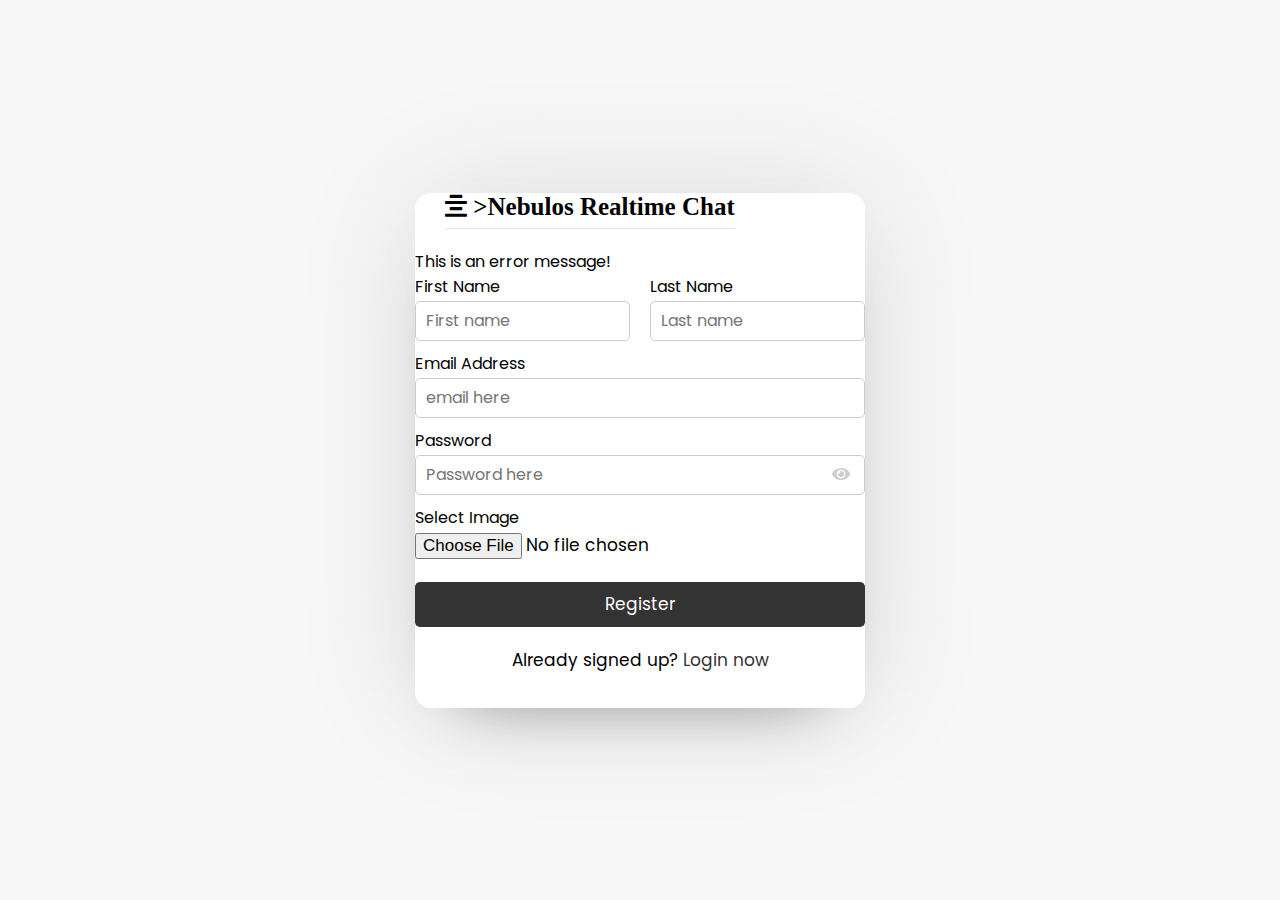
<file: index.html>
<!DOCTYPE html>
<html lang="en">

<head>
    <meta charset="UTF-8">
    <meta http-equiv="X-UA-Compatible" content="IE=edge">
    <meta name="viewport" content="width=device-width, initial-scale=1.0">
    <title>real time chat || Nebulos</title>
    <link rel="stylesheet" href="style.css">
    <link rel="stylesheet" href="https://cdnjs.cloudflare.com/ajax/libs/font-awesome/5.15.2/css/all.min.css">
</head>

<body>

    <div class="wrapper">
        <selection class="form signup">
            <header <i class="fas fa-align-center    ">
                </i>>Nebulos Realtime Chat</header>
            <form action="#">
                <div class="error-txt">This is an error message!</div>
                <div class="name-details">
                    <div class="field input">
                        <label>First Name</label>
                        <input type="text" placeholder="First name">
                    </div>
                    <div class="field input">
                        <label>Last Name</label>
                        <input type="text" placeholder="Last name">
                    </div>
                </div>
                <div class="field input">
                    <label>Email Address</label>
                    <input type="email" placeholder="email here">
                </div>
                <div class="field input">
                    <label>Password</label>
                    <input type="password" placeholder="Password here">
                    <i class="fas fa-eye"></i>
                </div>
                <div class="field image">
                    <label>Select Image</label>
                    <input type="file">
                </div>
                <div class="field button">
                    <input type="submit" value="Register">
                </div>
            </form>
            <div class="link">Already signed up? <a href="login.html">Login now</a></div>
        </selection>
    </div>

</body>

</html>
</file>
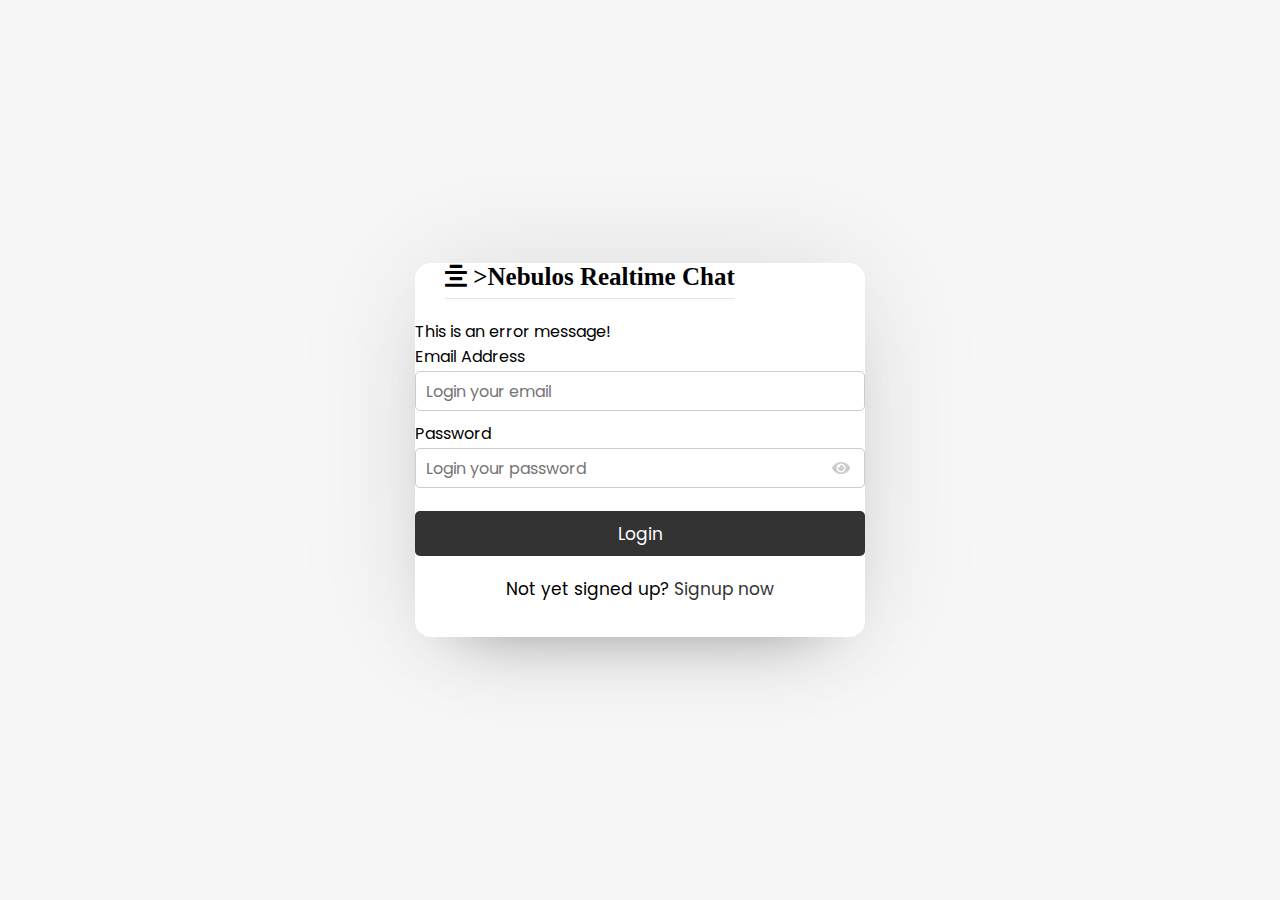
<file: login.html>
<!DOCTYPE html>
<html lang="en">

<head>
    <meta charset="UTF-8">
    <meta http-equiv="X-UA-Compatible" content="IE=edge">
    <meta name="viewport" content="width=device-width, initial-scale=1.0">
    <title>real time chat || Nebulos</title>
    <link rel="stylesheet" href="style.css">
    <link rel="stylesheet" href="https://cdnjs.cloudflare.com/ajax/libs/font-awesome/5.15.2/css/all.min.css">
</head>

<body>

    <div class="wrapper">
        <selection class="form login">
            <header <i class="fa fa-align-center" aria-hidden="true">
                </i>>Nebulos Realtime Chat</header>
            <form action="#">
                <div class="error-txt">This is an error message!</div>
                <div class="field input">
                    <label>Email Address</label>
                    <input type="email" placeholder="Login your email">
                </div>
                <div class="field input">
                    <label>Password</label>
                    <input type="password" placeholder="Login your password">
                    <i class="fas fa-eye"></i>
                </div>
                <div class="field button">
                    <input type="submit" value="Login">
                </div>
            </form>
            <div class="link">Not yet signed up? <a href="index.html">Signup now</a></div>
        </selection>
    </div>

</body>

</html>
</file>
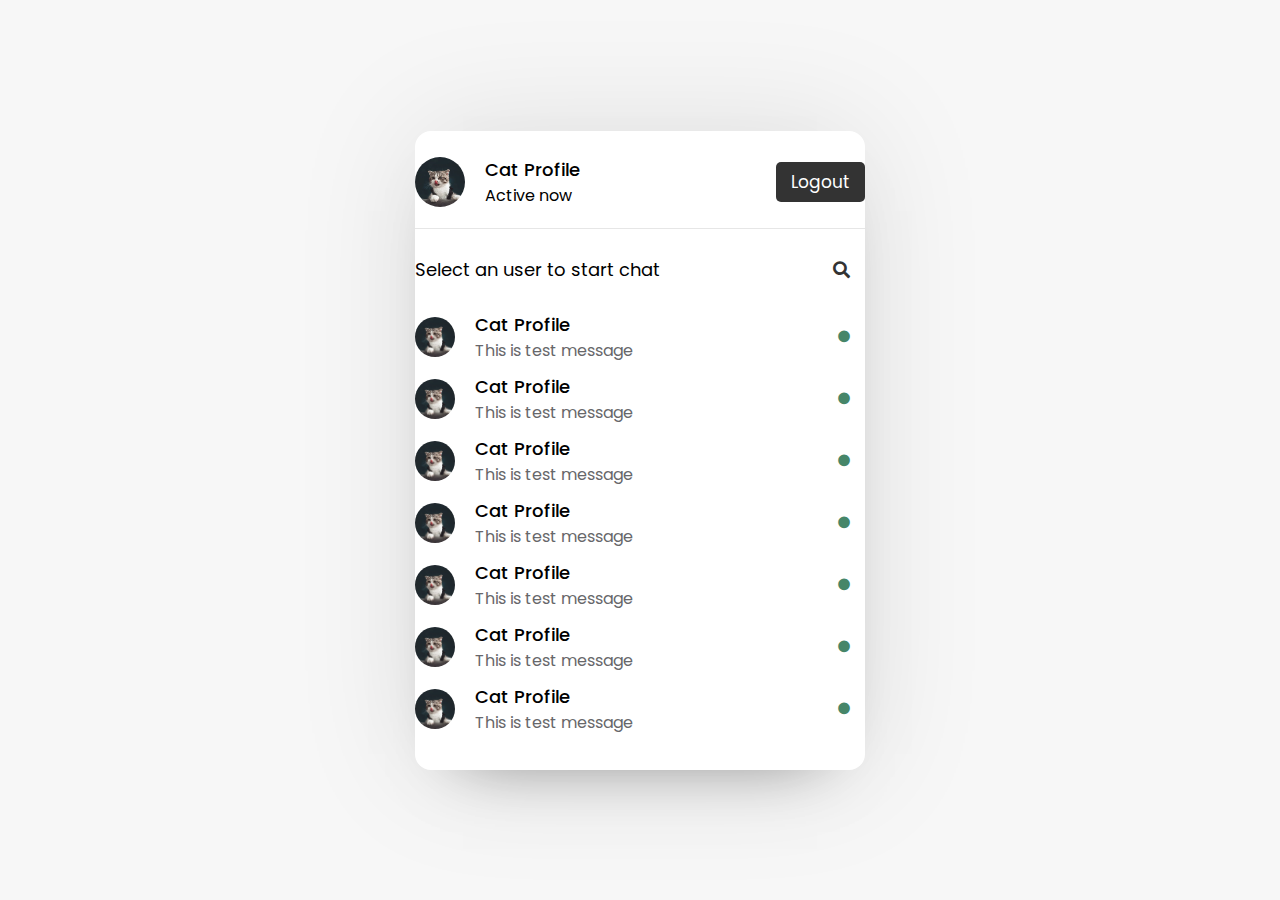
<file: users.html>
<!DOCTYPE html>
<html lang="en">

<head>
    <meta charset="UTF-8">
    <meta http-equiv="X-UA-Compatible" content="IE=edge">
    <meta name="viewport" content="width=device-width, initial-scale=1.0">
    <title>real time chat || Nebulos</title>
    <link rel="stylesheet" href="style.css">
    <link rel="stylesheet" href="https://cdnjs.cloudflare.com/ajax/libs/font-awesome/5.15.2/css/all.min.css">
</head>

<body>

    <div class="wrapper">
        <selection class="users">
            <header>
                <div class="content">
                    <img src="catPerfil.webp" alt="">
                    <div class="details">
                        <span>Cat Profile</span>
                        <p>Active now</p>
                    </div>
                </div>
                <a href="#" class="logout">Logout</a>
            </header>
            <div class="search">
                <span class="text">Select an user to start chat</span>
                <input type="text" placeholder="Enter name to search...">
                <button><i class="fas fa-search"></i></button>
            </div>
            <div class="users-list">
                <a href="#">
                    <div class="content">
                        <img src="catPerfil.webp" alt="">
                        <div class="details">
                            <span>Cat Profile</span>
                            <p>This is test message</p>
                        </div>
                    </div>
                    <div class="status-dot"><i class="fas fa-circle"></i></div>
                </a>
            </div>
            <div class="users-list">
                <a href="#">
                    <div class="content">
                        <img src="catPerfil.webp" alt="">
                        <div class="details">
                            <span>Cat Profile</span>
                            <p>This is test message</p>
                        </div>
                    </div>
                    <div class="status-dot"><i class="fas fa-circle"></i></div>
                </a>
            </div>
            <div class="users-list">
                <a href="#">
                    <div class="content">
                        <img src="catPerfil.webp" alt="">
                        <div class="details">
                            <span>Cat Profile</span>
                            <p>This is test message</p>
                        </div>
                    </div>
                    <div class="status-dot"><i class="fas fa-circle"></i></div>
                </a>
            </div>
            <div class="users-list">
                <a href="#">
                    <div class="content">
                        <img src="catPerfil.webp" alt="">
                        <div class="details">
                            <span>Cat Profile</span>
                            <p>This is test message</p>
                        </div>
                    </div>
                    <div class="status-dot"><i class="fas fa-circle"></i></div>
                </a>
            </div>
            <div class="users-list">
                <a href="#">
                    <div class="content">
                        <img src="catPerfil.webp" alt="">
                        <div class="details">
                            <span>Cat Profile</span>
                            <p>This is test message</p>
                        </div>
                    </div>
                    <div class="status-dot"><i class="fas fa-circle"></i></div>
                </a>
            </div>
            <div class="users-list">
                <a href="#">
                    <div class="content">
                        <img src="catPerfil.webp" alt="">
                        <div class="details">
                            <span>Cat Profile</span>
                            <p>This is test message</p>
                        </div>
                    </div>
                    <div class="status-dot"><i class="fas fa-circle"></i></div>
                </a>
            </div>
            <div class="users-list">
                <a href="#">
                    <div class="content">
                        <img src="catPerfil.webp" alt="">
                        <div class="details">
                            <span>Cat Profile</span>
                            <p>This is test message</p>
                        </div>
                    </div>
                    <div class="status-dot"><i class="fas fa-circle"></i></div>
                </a>
            </div>
        </selection>
    </div>

</body>

</html>
</file>
<file: style.css>
@import url('https://fonts.googleapis.com/css2?family=Poppins:wght@200;300;400;500;600;700&display=swap');
* {
    margin: 0;
    padding: 0;
    box-sizing: border-box;
    text-decoration: none;
    font-family: 'Poppins', sans-serif;
}

body {
    display: flex;
    align-items: center;
    justify-content: center;
    min-height: 100vh;
    background: #f7f7f7;
    padding: 0 10px;
}

.wrapper {
    background: #fff;
    max-width: 450px;
    width: 100%;
    border-radius: 16px;
    box-shadow: 0 0 128px 0 rgba(0, 0, 0, 0.1), 0 32px 64px -48px rgba(0, 0, 0, 0.5);
}


/* Login & Signup Form CSS Start */

.form {
    padding: 25px 30px;
}

.form header {
    font-size: 25px;
    font-weight: 600;
    padding-bottom: 10px;
    border-bottom: 1px solid #e6e6e6;
}

.form form {
    margin: 20px 0;
}

.form form .error-text {
    color: #721c24;
    padding: 8px 10px;
    text-align: center;
    border-radius: 5px;
    background: #f8d7da;
    border: 1px solid #f5c6cb;
    margin-bottom: 10px;
    display: none;
}

.form form .name-details {
    display: flex;
}

.form .name-details .field:first-child {
    margin-right: 10px;
}

.form .name-details .field:last-child {
    margin-left: 10px;
}

.form form .field {
    display: flex;
    margin-bottom: 10px;
    flex-direction: column;
    position: relative;
}

.form form .field label {
    margin-bottom: 2px;
}

.form form .input input {
    height: 40px;
    width: 100%;
    font-size: 16px;
    padding: 0 10px;
    border-radius: 5px;
    border: 1px solid #ccc;
}

.form form .field input {
    outline: none;
}

.form form .image input {
    font-size: 17px;
}

.form form .button input {
    height: 45px;
    border: none;
    color: #fff;
    font-size: 17px;
    background: #333;
    border-radius: 5px;
    cursor: pointer;
    margin-top: 13px;
}

.form form .field i {
    position: absolute;
    right: 15px;
    top: 70%;
    color: #ccc;
    cursor: pointer;
    transform: translateY(-50%);
}

.form form .field i.active::before {
    color: #333;
    content: "\f070";
}

.form .link {
    text-align: center;
    margin: 10px 0;
    font-size: 17px;
}

.form .link a {
    color: #333;
}

.form .link a:hover {
    text-decoration: underline;
}


/* Users List CSS Start */

.users {
    padding: 25px 30px;
}

.users header,
.users-list a {
    display: flex;
    align-items: center;
    padding-bottom: 20px;
    border-bottom: 1px solid #e6e6e6;
    justify-content: space-between;
}

.wrapper img {
    object-fit: cover;
    border-radius: 50%;
}

.users header img {
    height: 50px;
    width: 50px;
}

:is(.users,
.users-list) .content {
    display: flex;
    align-items: center;
}

:is(.users,
.users-list) .content .details {
    color: #000;
    margin-left: 20px;
}

:is(.users,
.users-list) .details span {
    font-size: 18px;
    font-weight: 500;
}

.users header .logout {
    display: block;
    background: #333;
    color: #fff;
    outline: none;
    border: none;
    padding: 7px 15px;
    text-decoration: none;
    border-radius: 5px;
    font-size: 17px;
}

.users .search {
    margin: 20px 0;
    display: flex;
    position: relative;
    align-items: center;
    justify-content: space-between;
}

.users .search .text {
    font-size: 18px;
}

.users .search input {
    position: absolute;
    height: 42px;
    width: calc(100% - 50px);
    font-size: 16px;
    padding: 0 13px;
    border: 1px solid #e6e6e6;
    outline: none;
    border-radius: 5px 0 0 5px;
    opacity: 0;
    pointer-events: none;
    transition: all 0.2s ease;
}

.users .search input.show {
    opacity: 1;
    pointer-events: auto;
}

.users .search button {
    position: relative;
    z-index: 1;
    width: 47px;
    height: 42px;
    font-size: 17px;
    cursor: pointer;
    border: none;
    background: #fff;
    color: #333;
    outline: none;
    border-radius: 0 5px 5px 0;
    transition: all 0.2s ease;
}

.users .search button.active {
    background: #333;
    color: #fff;
}

.search button.active i::before {
    content: '\f00d';
}

.users-list {
    max-height: 350px;
    overflow-y: auto;
}

:is(.users-list,
.chat-box)::-webkit-scrollbar {
    width: 0px;
}

.users-list a {
    padding-bottom: 10px;
    margin-bottom: 15px;
    padding-right: 15px;
    border-bottom-color: #f1f1f1;
}

.users-list a:last-child {
    margin-bottom: 0px;
    border-bottom: none;
}

.users-list a img {
    height: 40px;
    width: 40px;
}

.users-list a .details p {
    color: #67676a;
}

.users-list a .status-dot {
    font-size: 12px;
    color: #468669;
    padding-left: 10px;
}

.users-list a .status-dot.offline {
    color: #ccc;
}
</file>
